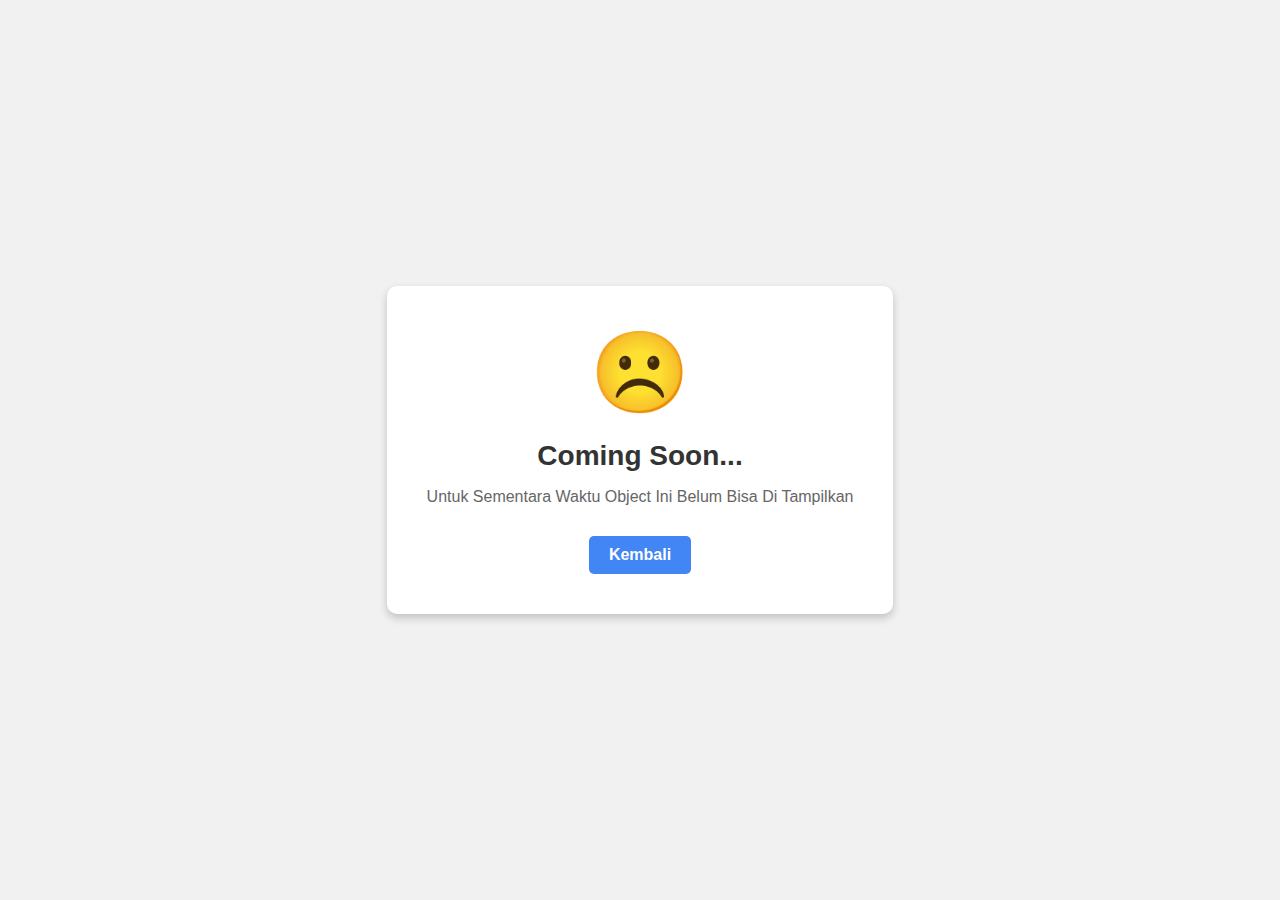
<file: download_addons.html>
<!DOCTYPE html>
<html lang="en">
<head>
    <meta charset="UTF-8">
    <meta name="viewport" content="width=device-width, initial-scale=1.0">
    <title>Aw, Snap!</title>
    <style>
        /* Global Styling */
        body {
            font-family: Arial, sans-serif;
            background-color: #f1f1f1;
            margin: 0;
            padding: 0;
            display: flex;
            justify-content: center;
            align-items: center;
            height: 100vh;
        }

        .container {
            text-align: center;
            background-color: #fff;
            padding: 40px;
            border-radius: 10px;
            box-shadow: 0 4px 8px rgba(0, 0, 0, 0.2);
        }

        /* Icon Styling */
        .icon {
            font-size: 80px;
            color: #555;
        }

        h1 {
            margin: 20px 0 10px;
            color: #333;
            font-size: 28px;
        }

        p {
            color: #666;
            font-size: 16px;
            margin-bottom: 30px;
        }

        /* Button Styling */
        .button {
            display: inline-block;
            padding: 10px 20px;
            color: #fff;
            background-color: #4285f4;
            text-decoration: none;
            border-radius: 5px;
            font-weight: bold;
            transition: background-color 0.3s;
        }

        .button:hover {
            background-color: #357ae8;
        }

        .reload {
            margin-top: 10px;
            color: #4285f4;
            text-decoration: underline;
            cursor: pointer;
        }

        .reload:hover {
            color: #357ae8;
        }
    </style>
</head>
<body>
    <!-- Main Container -->
    <div class="container">
        <!-- Error Icon -->
        <div class="icon">☹️</div>
        <!-- Error Title -->
        <h1>Coming Soon...</h1>
        <!-- Error Description -->
        <p>Untuk Sementara Waktu Object Ini Belum Bisa Di Tampilkan</p>
        <!-- Buttons -->
        <!-- <a href="#" class="button" onclick="window.location.reload()">Reload</a> -->
        <a href="/APT-Trainz/index.html" class="button">Kembali</a>
        <!-- <div class="reload" onclick="window.location.reload()">Reload Page</div> -->
    </div>
</body>
</html>
</file>
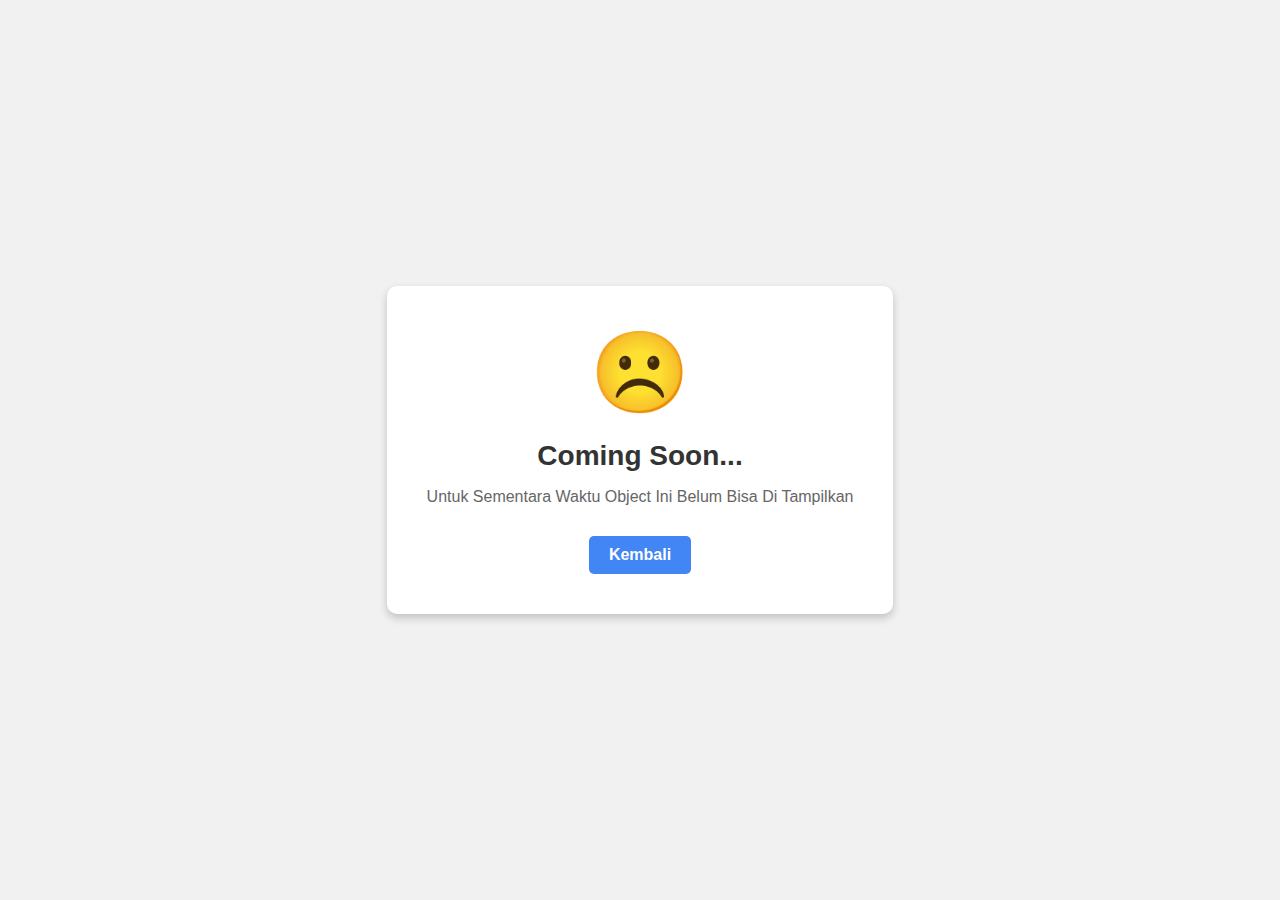
<file: tutorial.html>
<!DOCTYPE html>
<html lang="en">
<head>
    <meta charset="UTF-8">
    <meta name="viewport" content="width=device-width, initial-scale=1.0">
    <title>Aw, Snap!</title>
    <style>
        /* Global Styling */
        body {
            font-family: Arial, sans-serif;
            background-color: #f1f1f1;
            margin: 0;
            padding: 0;
            display: flex;
            justify-content: center;
            align-items: center;
            height: 100vh;
        }

        .container {
            text-align: center;
            background-color: #fff;
            padding: 40px;
            border-radius: 10px;
            box-shadow: 0 4px 8px rgba(0, 0, 0, 0.2);
        }

        /* Icon Styling */
        .icon {
            font-size: 80px;
            color: #555;
        }

        h1 {
            margin: 20px 0 10px;
            color: #333;
            font-size: 28px;
        }

        p {
            color: #666;
            font-size: 16px;
            margin-bottom: 30px;
        }

        /* Button Styling */
        .button {
            display: inline-block;
            padding: 10px 20px;
            color: #fff;
            background-color: #4285f4;
            text-decoration: none;
            border-radius: 5px;
            font-weight: bold;
            transition: background-color 0.3s;
        }

        .button:hover {
            background-color: #357ae8;
        }

        .reload {
            margin-top: 10px;
            color: #4285f4;
            text-decoration: underline;
            cursor: pointer;
        }

        .reload:hover {
            color: #357ae8;
        }
        @media screen and (max-width: 600px) {
        body {
            background-color: lightblue;
            }
        }
    </style>
</head>
<body>
    <!-- Main Container -->
    <div class="container">
        <!-- Error Icon -->
        <div class="icon">☹️</div>
        <!-- Error Title -->
        <h1>Coming Soon...</h1>
        <!-- Error Description -->
        <p>Untuk Sementara Waktu Object Ini Belum Bisa Di Tampilkan</p>
        <!-- Buttons -->
        <!-- <a href="#" class="button" onclick="window.location.reload()">Reload</a> -->
        <a href="/APT-Trainz/index.html" class="button">Kembali</a>
        <!-- <div class="reload" onclick="window.location.reload()">Reload Page</div> -->
    </div>
</body>
</html>
</file>
